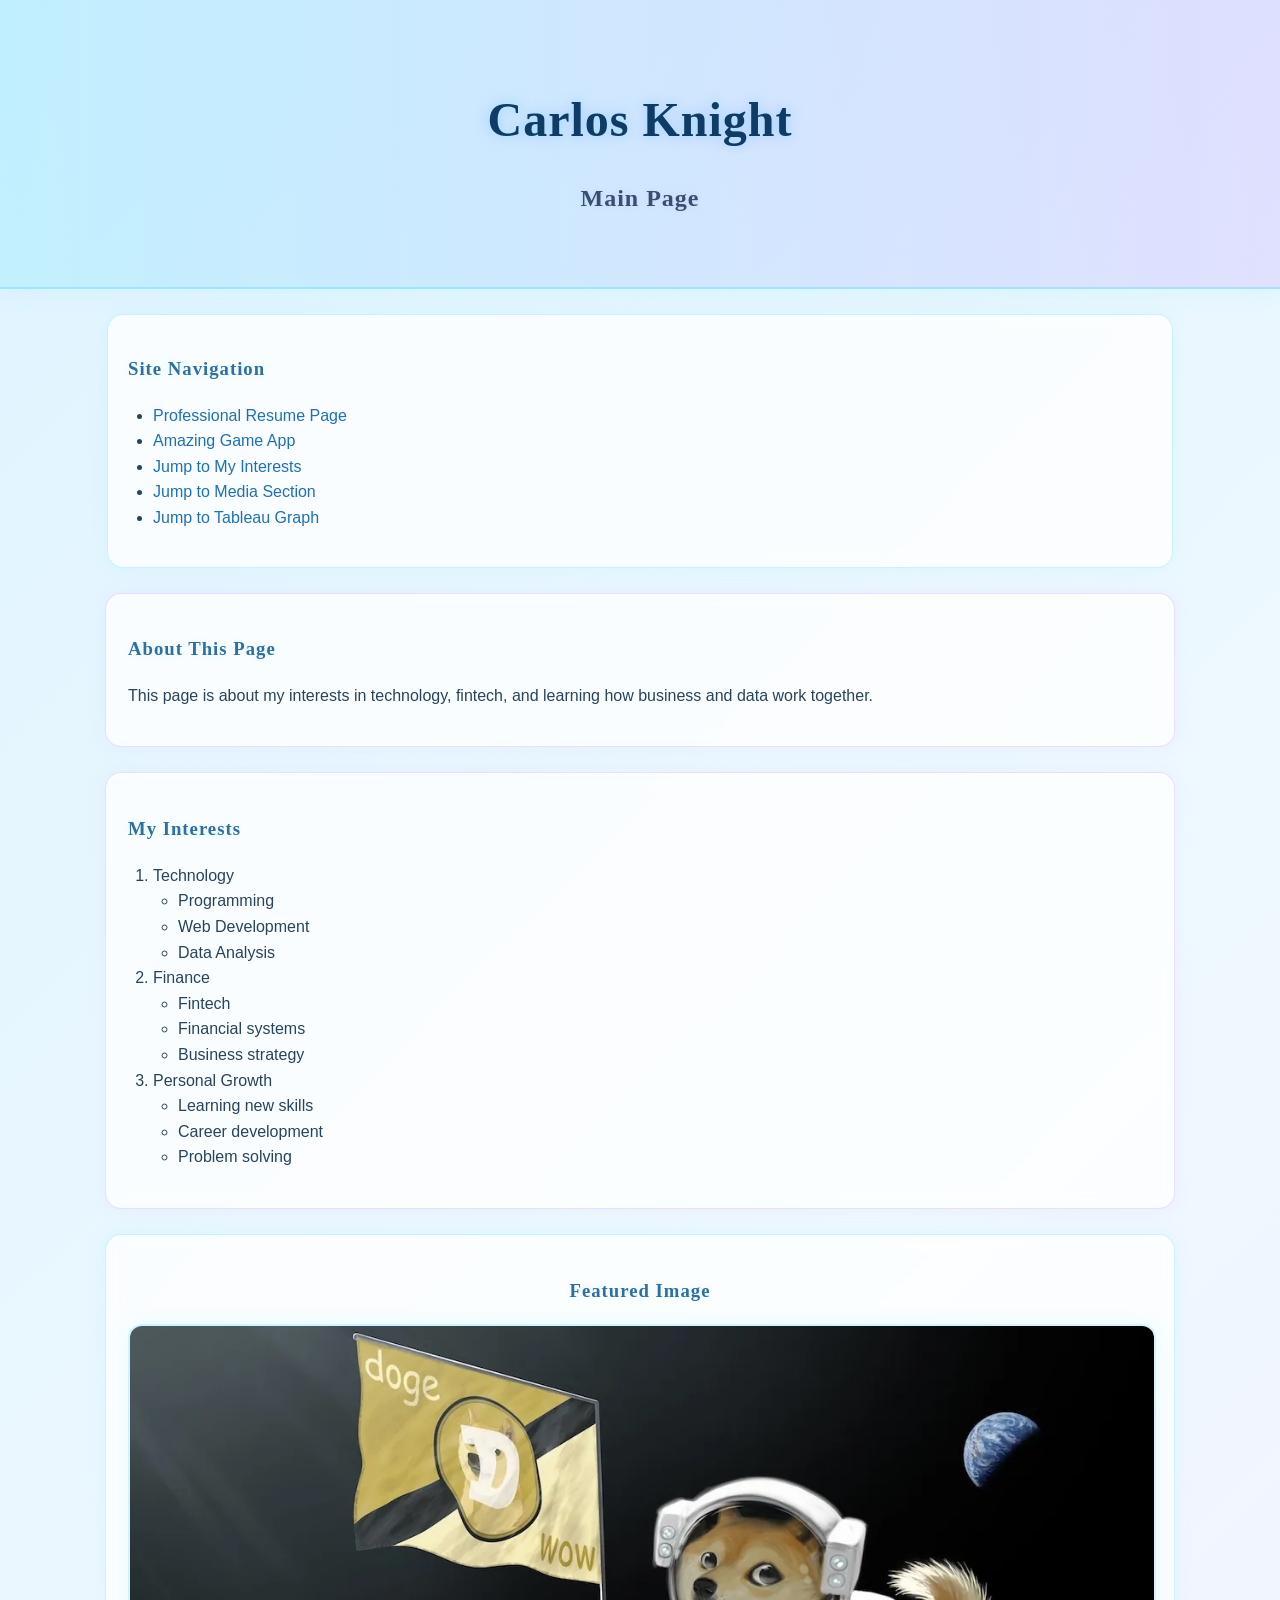
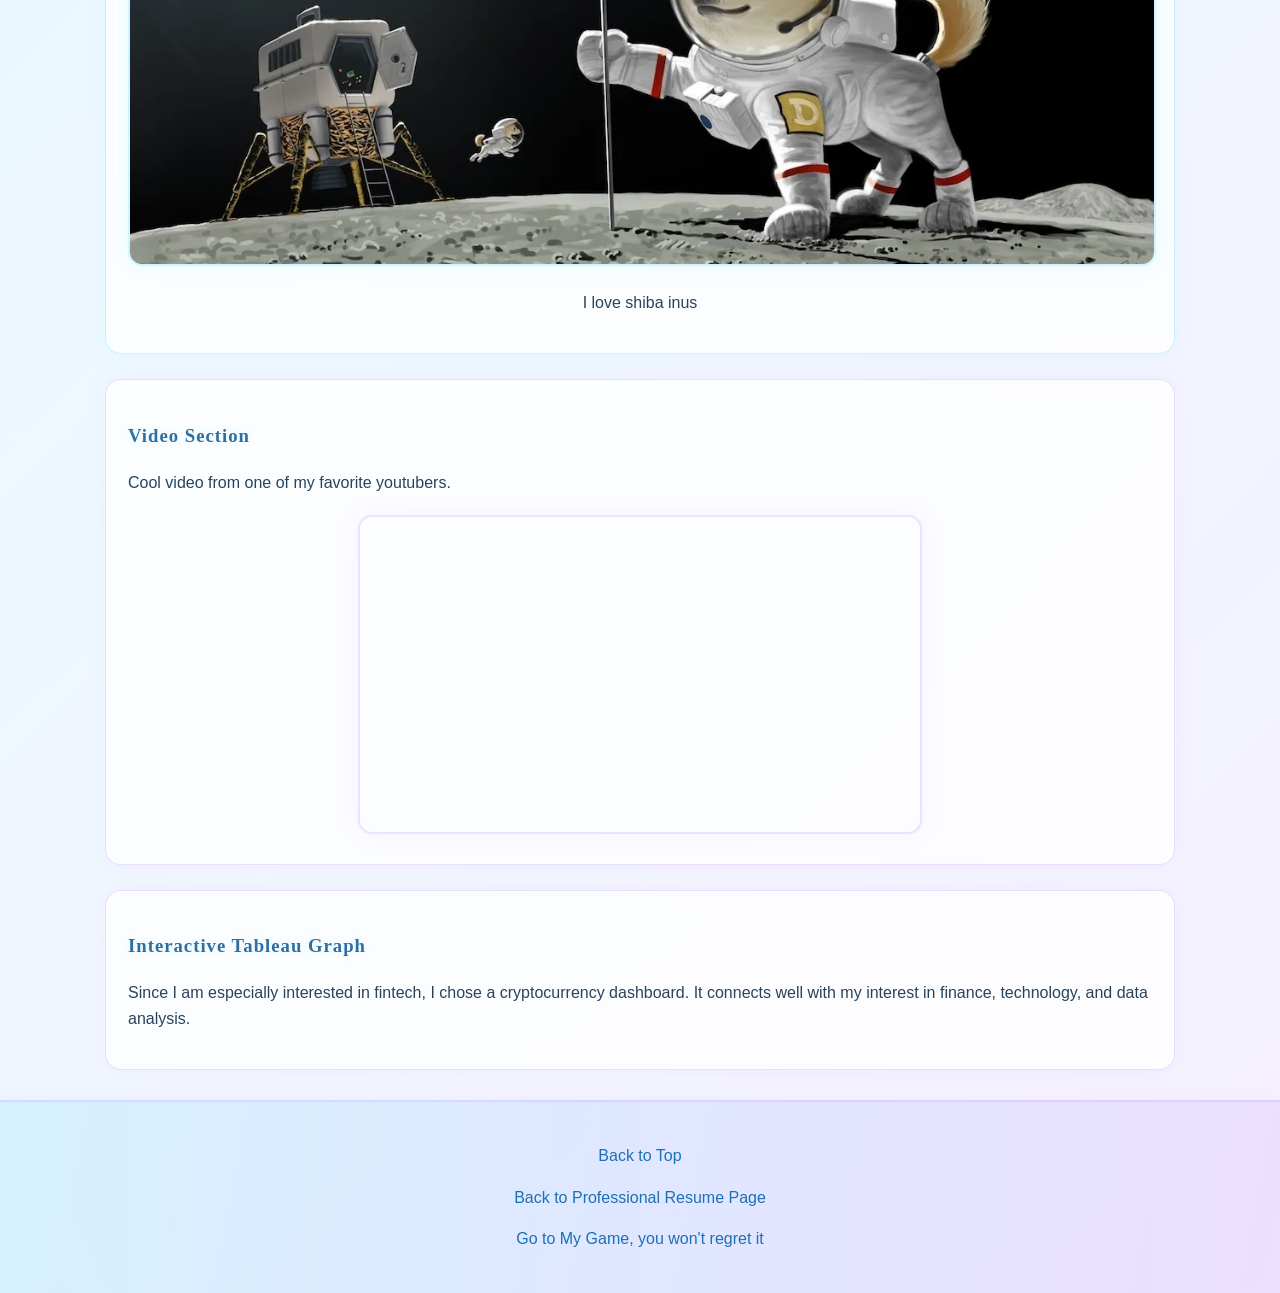
<file: index.html>
<!DOCTYPE html>
<html lang="en">
<head>
    <meta charset="UTF-8">
    <meta name="viewport" content="width=device-width, initial-scale=1.0">
    <title>Carlos Knight | Main Page</title>
    <link rel="stylesheet" href="css/epicStyles.css">
</head>
<body id="top">

    <div class="header">
        <h1>Carlos Knight</h1>
        <h2>Main Page</h2>
    </div>

    <div class="nav-box">
        <h3>Site Navigation</h3>
        <ul>
            <li><a href="Resume_CarlosK.html">Professional Resume Page</a></li>
            <li><a href="appGame.html">Amazing Game App</a></li>
            <li><a href="#hobbies">Jump to My Interests</a></li>
            <li><a href="#media">Jump to Media Section</a></li>
            <li><a href="#tableau">Jump to Tableau Graph</a></li>
        </ul>
    </div>

    <div class="content-box">
        <h3>About This Page</h3>
        <p>
            This page is about my interests in technology, fintech, and learning how business and
            data work together. 
        </p>
    </div>

    <div class="content-box" id="hobbies">
        <h3>My Interests</h3>
        <ol>
            <li>Technology
                <ul>
                    <li>Programming</li>
                    <li>Web Development</li>
                    <li>Data Analysis</li>
                </ul>
            </li>
            <li>Finance
                <ul>
                    <li>Fintech</li>
                    <li>Financial systems</li>
                    <li>Business strategy</li>
                </ul>
            </li>
            <li>Personal Growth
                <ul>
                    <li>Learning new skills</li>
                    <li>Career development</li>
                    <li>Problem solving</li>
                </ul>
            </li>
        </ol>
    </div>

    <div class="image-box">
        <h3>Featured Image</h3>
        <img src="assets/img/shiba_inu.webp" alt="Fintech themed background image">
        <p>I love shiba inus</p>
    </div>

<div class="content-box" id="media">
    <h3>Video Section</h3>
    <p>
        Cool video from one of my favorite youtubers.
    </p>

    <div class="video-container">
        <iframe
            width="560"
            height="315"
            src="https://www.youtube.com/embed/GZTr1-Gp74U"
            title="YouTube video player"
            frameborder="0"
            allow="accelerometer; autoplay; clipboard-write; encrypted-media; gyroscope; picture-in-picture; web-share"
            allowfullscreen>
        </iframe>
    </div>
</div>

    <div class="content-box" id="tableau">
    <h3>Interactive Tableau Graph</h3>
    <p>
        Since I am especially interested in fintech, I chose a cryptocurrency dashboard. It connects well with my interest in finance, technology, and data analysis.
    </p>

    <div class='tableauPlaceholder' id='vizCrypto' style='position: relative'>
        <noscript>
            <a href='https://public.tableau.com/views/CryptocurrencyAnalysis2021-2024/DashboardUpdated?:showVizHome=no'>
                <img
                    alt='Cryptocurrency Analysis 2021-2024 Dashboard'
                    src='https://public.tableau.com/static/images/Cr/CryptocurrencyAnalysis2021-2024/DashboardUpdated/1.png'
                    style='border: none' />
            </a>
        </noscript>

        <object class='tableauViz' style='display:none;'>
            <param name='host_url' value='https%3A%2F%2Fpublic.tableau.com%2F' />
            <param name='embed_code_version' value='3' />
            <param name='site_root' value='' />
            <param name='name' value='CryptocurrencyAnalysis2021-2024/DashboardUpdated' />
            <param name='tabs' value='no' />
            <param name='toolbar' value='yes' />
            <param name='showVizHome' value='no' />
            <param name='static_image' value='https://public.tableau.com/static/images/Cr/CryptocurrencyAnalysis2021-2024/DashboardUpdated/1.png' />
            <param name='animate_transition' value='yes' />
            <param name='display_static_image' value='yes' />
            <param name='display_spinner' value='yes' />
            <param name='display_overlay' value='yes' />
            <param name='display_count' value='yes' />
            <param name='language' value='en-US' />
        </object>
    </div>

    <script type='text/javascript'>
        var divElement = document.getElementById('vizCrypto');
        var vizElement = divElement.getElementsByTagName('object')[0];
        vizElement.style.width = '100%';
        vizElement.style.height = '700px';

        var scriptElement = document.createElement('script');
        scriptElement.src = 'https://public.tableau.com/javascripts/api/viz_v1.js';
        vizElement.parentNode.insertBefore(scriptElement, vizElement);
    </script>
</div>

    <div class="footer-box">
        <p><a href="#top">Back to Top</a></p>
        <p><a href="Resume_CarlosK.html">Back to Professional Resume Page</a></p>
        <p><a href="appGame.html">Go to My Game, you won't regret it</a></p>
    </div>

</body>
</html>
</file>
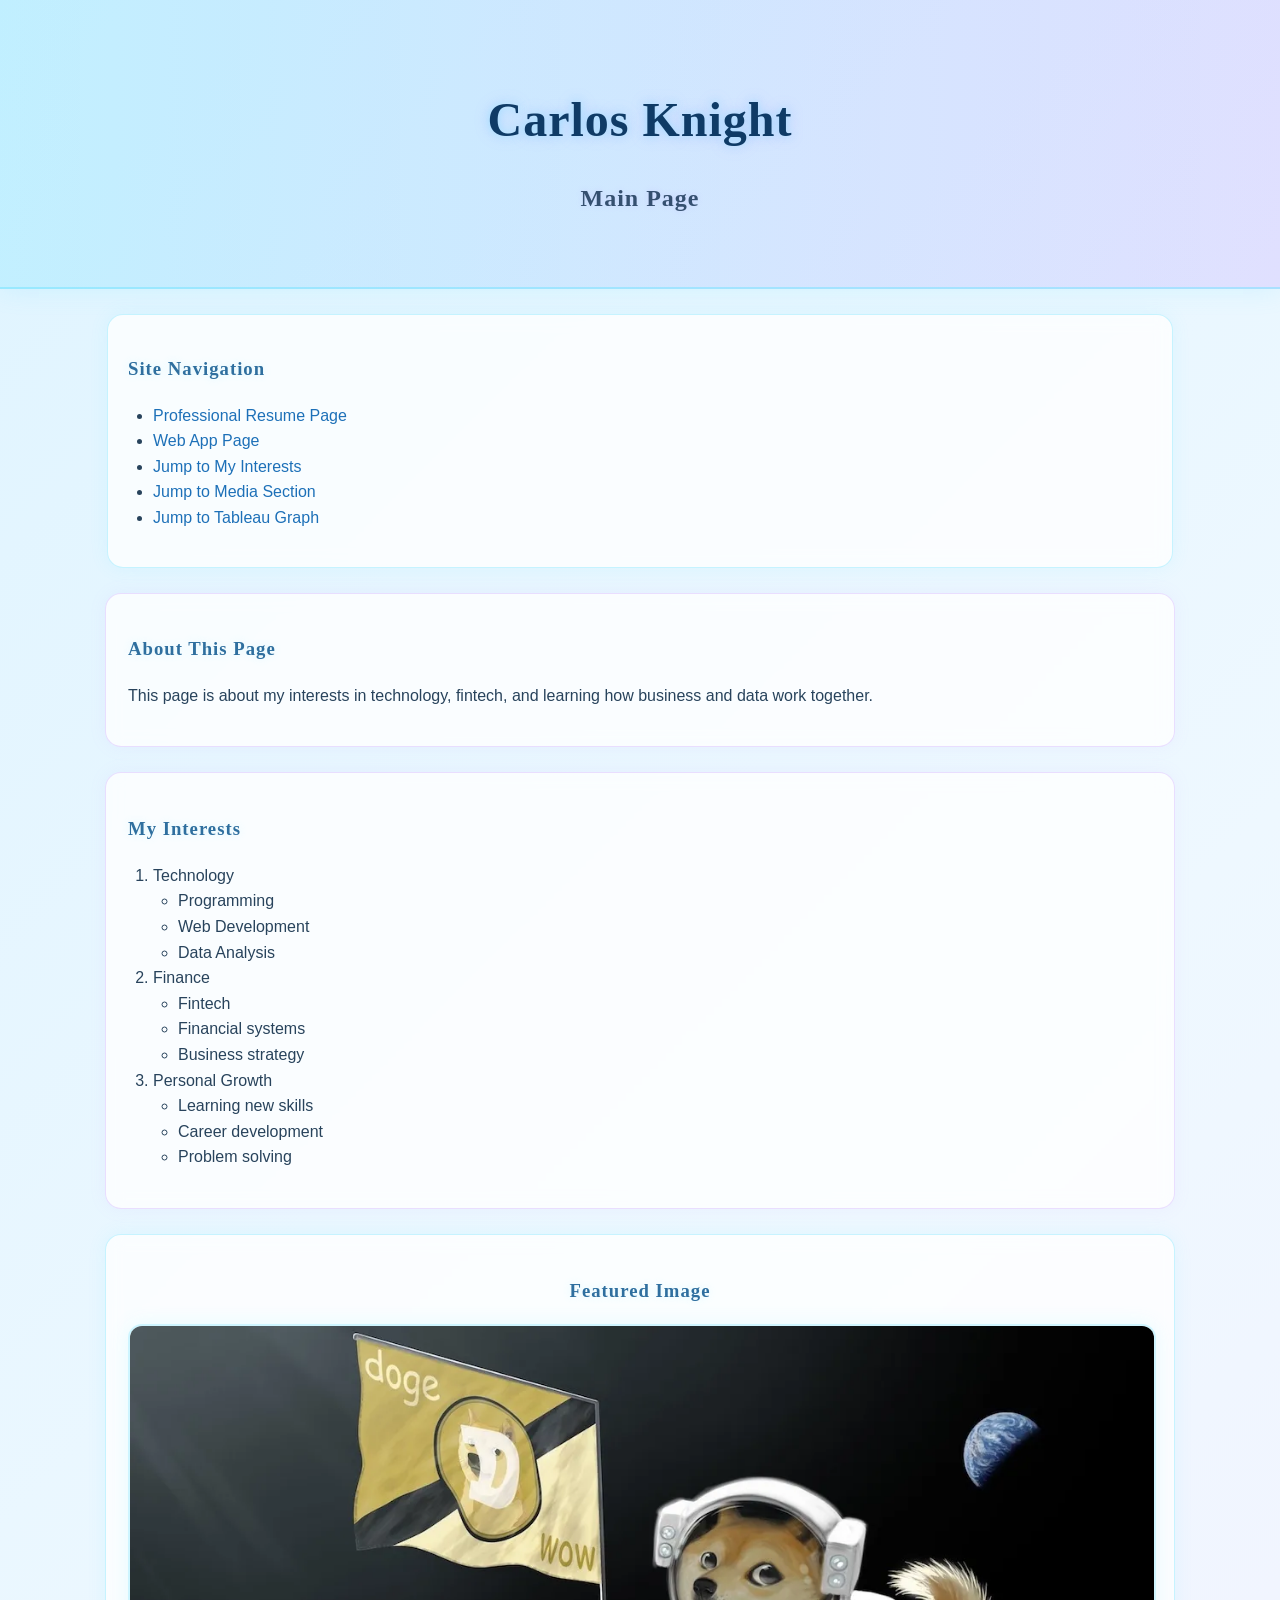
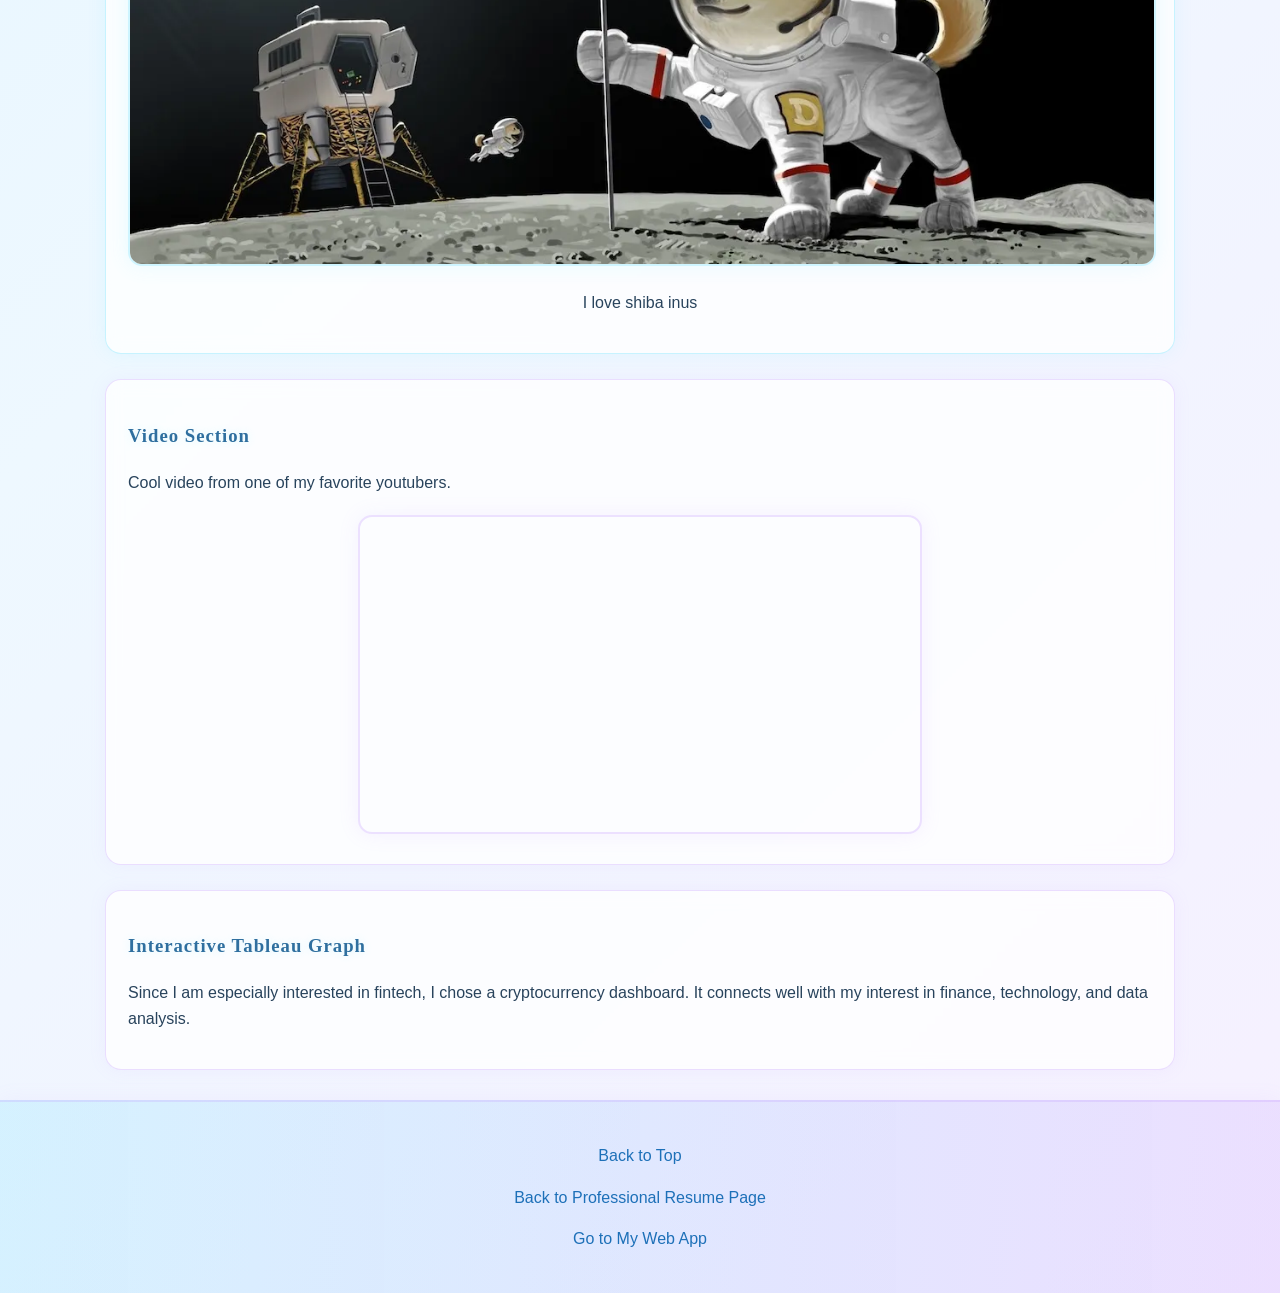
<file: fromscratch.html>
<!DOCTYPE html>
<html lang="en">
<head>
    <meta charset="UTF-8">
    <meta name="viewport" content="width=device-width, initial-scale=1.0">
    <title>Carlos Knight | Main Page</title>
    <link rel="stylesheet" href="css/epicStyles.css">
</head>
<body id="top">

    <div class="header">
        <h1>Carlos Knight</h1>
        <h2>Main Page</h2>
    </div>

    <div class="nav-box">
        <h3>Site Navigation</h3>
        <ul>
            <li><a href="Resume_CarlosK.html">Professional Resume Page</a></li>
            <li><a href="appGame.html">Web App Page</a></li>
            <li><a href="#hobbies">Jump to My Interests</a></li>
            <li><a href="#media">Jump to Media Section</a></li>
            <li><a href="#tableau">Jump to Tableau Graph</a></li>
        </ul>
    </div>

    <div class="content-box">
        <h3>About This Page</h3>
        <p>
            This page is about my interests in technology, fintech, and learning how business and
            data work together. 
        </p>
    </div>

    <div class="content-box" id="hobbies">
        <h3>My Interests</h3>
        <ol>
            <li>Technology
                <ul>
                    <li>Programming</li>
                    <li>Web Development</li>
                    <li>Data Analysis</li>
                </ul>
            </li>
            <li>Finance
                <ul>
                    <li>Fintech</li>
                    <li>Financial systems</li>
                    <li>Business strategy</li>
                </ul>
            </li>
            <li>Personal Growth
                <ul>
                    <li>Learning new skills</li>
                    <li>Career development</li>
                    <li>Problem solving</li>
                </ul>
            </li>
        </ol>
    </div>

    <div class="image-box">
        <h3>Featured Image</h3>
        <img src="assets/img/shiba_inu.webp" alt="Fintech themed background image">
        <p>I love shiba inus</p>
    </div>

<div class="content-box" id="media">
    <h3>Video Section</h3>
    <p>
        Cool video from one of my favorite youtubers.
    </p>

    <div class="video-container">
        <iframe
            width="560"
            height="315"
            src="https://www.youtube.com/embed/GZTr1-Gp74U"
            title="YouTube video player"
            frameborder="0"
            allow="accelerometer; autoplay; clipboard-write; encrypted-media; gyroscope; picture-in-picture; web-share"
            allowfullscreen>
        </iframe>
    </div>
</div>

    <div class="content-box" id="tableau">
    <h3>Interactive Tableau Graph</h3>
    <p>
        Since I am especially interested in fintech, I chose a cryptocurrency dashboard. It connects well with my interest in finance, technology, and data analysis.
    </p>

    <div class='tableauPlaceholder' id='vizCrypto' style='position: relative'>
        <noscript>
            <a href='https://public.tableau.com/views/CryptocurrencyAnalysis2021-2024/DashboardUpdated?:showVizHome=no'>
                <img
                    alt='Cryptocurrency Analysis 2021-2024 Dashboard'
                    src='https://public.tableau.com/static/images/Cr/CryptocurrencyAnalysis2021-2024/DashboardUpdated/1.png'
                    style='border: none' />
            </a>
        </noscript>

        <object class='tableauViz' style='display:none;'>
            <param name='host_url' value='https%3A%2F%2Fpublic.tableau.com%2F' />
            <param name='embed_code_version' value='3' />
            <param name='site_root' value='' />
            <param name='name' value='CryptocurrencyAnalysis2021-2024/DashboardUpdated' />
            <param name='tabs' value='no' />
            <param name='toolbar' value='yes' />
            <param name='showVizHome' value='no' />
            <param name='static_image' value='https://public.tableau.com/static/images/Cr/CryptocurrencyAnalysis2021-2024/DashboardUpdated/1.png' />
            <param name='animate_transition' value='yes' />
            <param name='display_static_image' value='yes' />
            <param name='display_spinner' value='yes' />
            <param name='display_overlay' value='yes' />
            <param name='display_count' value='yes' />
            <param name='language' value='en-US' />
        </object>
    </div>

    <script type='text/javascript'>
        var divElement = document.getElementById('vizCrypto');
        var vizElement = divElement.getElementsByTagName('object')[0];
        vizElement.style.width = '100%';
        vizElement.style.height = '700px';

        var scriptElement = document.createElement('script');
        scriptElement.src = 'https://public.tableau.com/javascripts/api/viz_v1.js';
        vizElement.parentNode.insertBefore(scriptElement, vizElement);
    </script>
</div>

    <div class="footer-box">
        <p><a href="#top">Back to Top</a></p>
        <p><a href="Resume_CarlosK.html">Back to Professional Resume Page</a></p>
        <p><a href="appGame.html">Go to My Web App</a></p>
    </div>

</body>
</html>
</file>
<file: css/epicStyles.css>
/* body {
    background-color: #eef4f8;
    font-family: Arial, Helvetica, sans-serif;
    color: #1f2d3d;
    margin: 0;
    padding: 0;
}

.header {
    background-color: #0d3b66;
    color: white;
    text-align: center;
    padding: 40px 20px;
}

.nav-box {
    background-color: white;
    width: 80%;
    margin: 25px auto;
    padding: 20px;
    border-radius: 10px;
    border: 2px solid #cbd5e1;
}

.content-box {
    background-color: white;
    width: 80%;
    margin: 25px auto;
    padding: 20px;
    border-radius: 10px;
    border: 2px solid #cbd5e1;
}

.image-box {
    background-color: white;
    width: 80%;
    margin: 25px auto;
    padding: 20px;
    border-radius: 10px;
    border: 2px solid #cbd5e1;
    text-align: center;
}

.image-box img {
    max-width: 100%;
    height: auto;
    border-radius: 10px;
}

.video-container {
    text-align: center;
    margin-top: 20px;
}

.footer-box {
    background-color: #0d3b66;
    color: white;
    text-align: center;
    padding: 25px;
    margin-top: 30px;
}

a {
    color: #0b5ed7;
    text-decoration: none;
}

a:hover {
    text-decoration: underline;
}

h1, h2, h3 {
    font-family: Georgia, 'Times New Roman', Times, serif;
}
Here is the cooler version of my website
*/
body {
    background: linear-gradient(135deg, #dff4ff, #eef8ff, #f6f0ff);
    font-family: Arial, Helvetica, sans-serif;
    color: #16324f;
    margin: 0;
    padding: 0;
    line-height: 1.6;
}

.header {
    background: linear-gradient(90deg, rgba(102, 224, 255, 0.25), rgba(186, 141, 255, 0.22));
    color: #ffffff;
    text-align: center;
    padding: 50px 20px;
    border-bottom: 2px solid rgba(102, 224, 255, 0.45);
    box-shadow: 0 0 25px rgba(102, 224, 255, 0.18);
}

.header h1 {
    font-size: 3rem;
    margin-bottom: 10px;
    color: #0f3b66;
    text-shadow: 0 0 8px rgba(102, 224, 255, 0.45), 0 0 16px rgba(186, 141, 255, 0.25);
}

.header h2 {
    font-size: 1.5rem;
    color: #355070;
    text-shadow: 0 0 6px rgba(186, 141, 255, 0.2);
}

.nav-box {
    background: rgba(255, 255, 255, 0.78);
    width: 80%;
    margin: 25px auto;
    padding: 20px;
    border-radius: 16px;
    border: 1px solid rgba(102, 224, 255, 0.35);
    box-shadow: 0 0 18px rgba(102, 224, 255, 0.1);
    backdrop-filter: blur(8px);
}

.content-box {
    background: rgba(255, 255, 255, 0.78);
    width: 80%;
    margin: 25px auto;
    padding: 22px;
    border-radius: 16px;
    border: 1px solid rgba(186, 141, 255, 0.28);
    box-shadow: 0 0 18px rgba(186, 141, 255, 0.08);
    backdrop-filter: blur(8px);
}

.image-box {
    background: rgba(255, 255, 255, 0.78);
    width: 80%;
    margin: 25px auto;
    padding: 22px;
    border-radius: 16px;
    border: 1px solid rgba(102, 224, 255, 0.35);
    box-shadow: 0 0 18px rgba(102, 224, 255, 0.1);
    text-align: center;
    backdrop-filter: blur(8px);
}

.image-box img {
    max-width: 100%;
    height: auto;
    border-radius: 14px;
    border: 2px solid rgba(102, 224, 255, 0.3);
    box-shadow: 0 0 20px rgba(102, 224, 255, 0.14);
}

.video-container {
    text-align: center;
    margin-top: 20px;
}

.video-container iframe {
    max-width: 100%;
    border-radius: 14px;
    border: 2px solid rgba(186, 141, 255, 0.25);
    box-shadow: 0 0 20px rgba(186, 141, 255, 0.12);
}

.footer-box {
    background: linear-gradient(90deg, rgba(102, 224, 255, 0.2), rgba(186, 141, 255, 0.18));
    color: #16324f;
    text-align: center;
    padding: 25px;
    margin-top: 30px;
    border-top: 2px solid rgba(186, 141, 255, 0.22);
    box-shadow: 0 0 20px rgba(186, 141, 255, 0.08);
}

a {
    color: #1d70b8;
    text-decoration: none;
    transition: 0.3s ease;
}

a:hover {
    color: #8a4fff;
    text-decoration: underline;
    text-shadow: 0 0 8px rgba(138, 79, 255, 0.18);
}

h1, h2, h3 {
    font-family: Georgia, "Times New Roman", Times, serif;
    letter-spacing: 1px;
}

h3 {
    color: #2f6f9f;
    text-shadow: 0 0 8px rgba(102, 224, 255, 0.2);
}

p, li {
    color: #28435c;
}

ul, ol {
    padding-left: 25px;
}

.tableauPlaceholder,
.tableauViz {
    border-radius: 14px;
    overflow: hidden;
}

.nav-box:hover,
.content-box:hover,
.image-box:hover {
    transform: translateY(-3px);
    transition: 0.25s ease;
    box-shadow: 0 0 25px rgba(102, 224, 255, 0.12), 0 0 25px rgba(186, 141, 255, 0.08);
}
</file>
